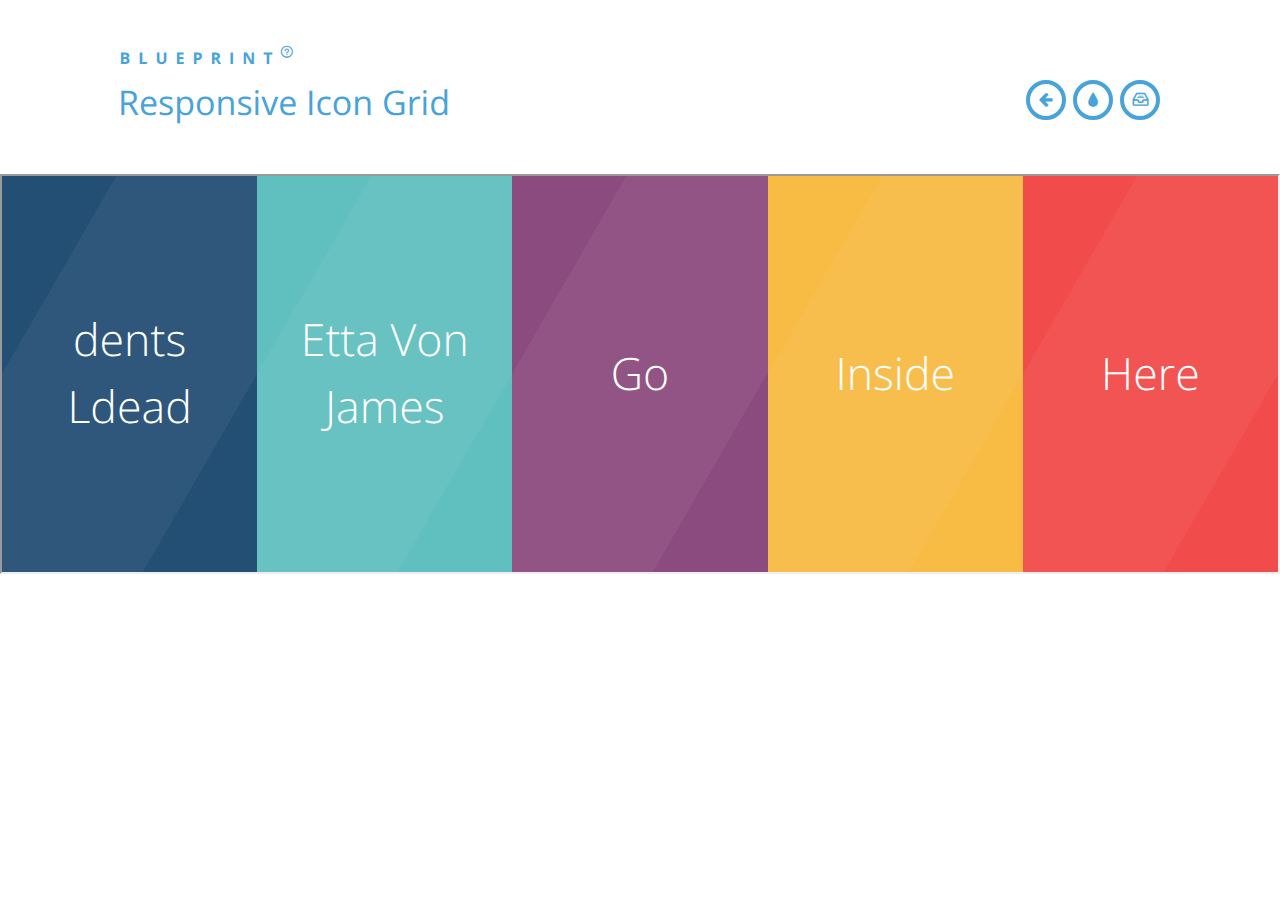
<file: index.html>
<!DOCTYPE html>
<html >
  <head>
    <meta charset="UTF-8">
    <title>Expanding Column Layout</title>
    <link rel="stylesheet" href="//maxcdn.bootstrapcdn.com/font-awesome/4.3.0/css/font-awesome.min.css">

<link href='http://fonts.googleapis.com/css?family=Open+Sans:400,300,700' rel='stylesheet' type='text/css'>


<link rel="shortcut icon" href="../favicon.ico">
    <link rel="stylesheet" type="text/css" href="css/default.css" />
    <link rel="stylesheet" type="text/css" href="css/component.css" />
    <script src="js/modernizr.custom.js"></script>
    <link rel="stylesheet" href="css/normalize.css">


        <link rel="stylesheet" href="css/style.css">

  </head>

  <body>
<div class="container">
<header class="clearfix">
        <span>Blueprint <span class="bp-icon bp-icon-about" data-content="The Blueprints are a collection of basic and minimal website concepts, components, plugins and layouts with minimal style for easy adaption and usage, or simply for inspiration."></span></span>
        <h1>Responsive Icon Grid</h1>
        <nav>
          <a href="http://tympanus.net/Blueprints/ViewModeSwitch/" class="bp-icon bp-icon-prev" data-info="previous Blueprint"><span>Previous Blueprint</span></a>
          <!--a href="" class="bp-icon bp-icon-next" data-info="next Blueprint"><span>Next Blueprint</span></a-->
          <a href="http://tympanus.net/codrops/?p=15657" class="bp-icon bp-icon-drop" data-info="back to the Codrops article"><span>back to the Codrops article</span></a>
          <a href="http://tympanus.net/codrops/category/blueprints/" class="bp-icon bp-icon-archive" data-info="Blueprints archive"><span>Go to the archive</span></a>
        </nav>
      </header>
    </div>

<iframe src="ecl/eclindex2.html" width="100%" height="400px"></iframe>






    <script src='http://cdnjs.cloudflare.com/ajax/libs/jquery/2.1.3/jquery.min.js'></script>

        <script src="js/index.js"></script>




  </body>
</html>
</file>
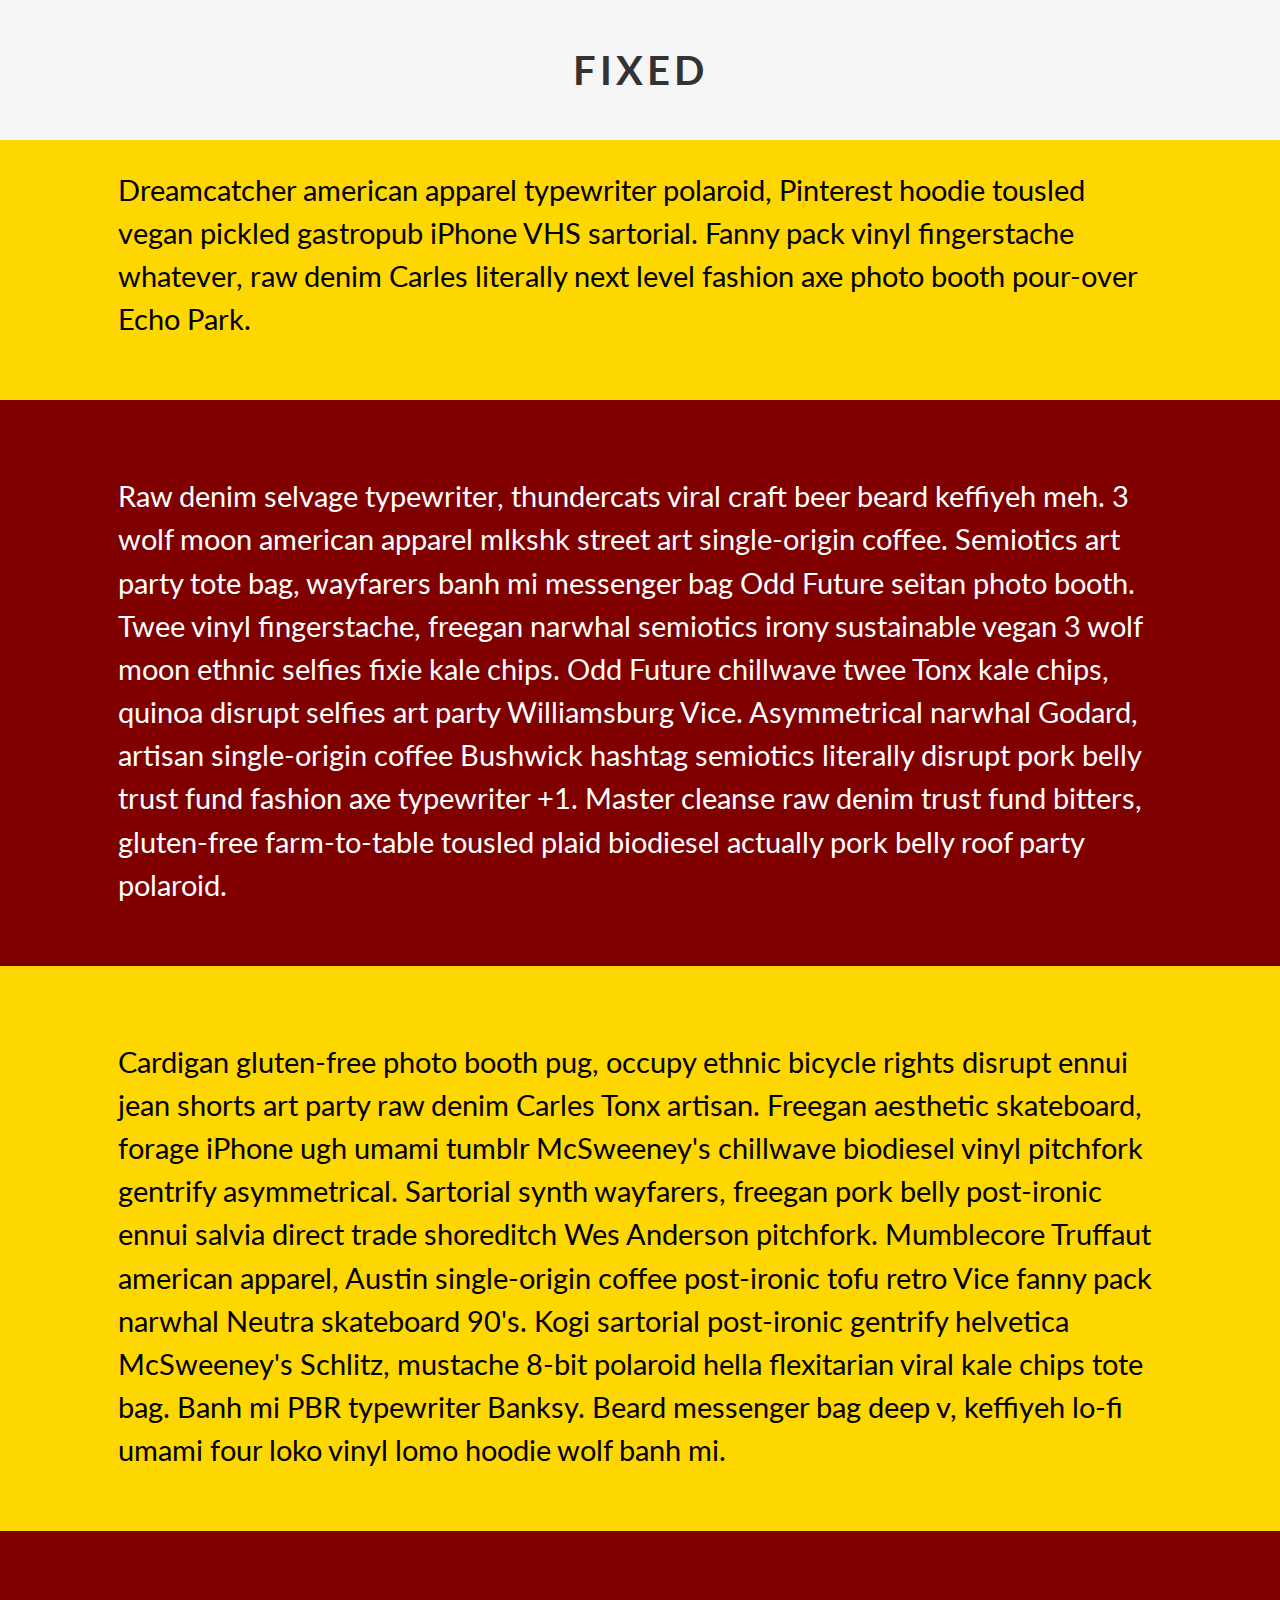
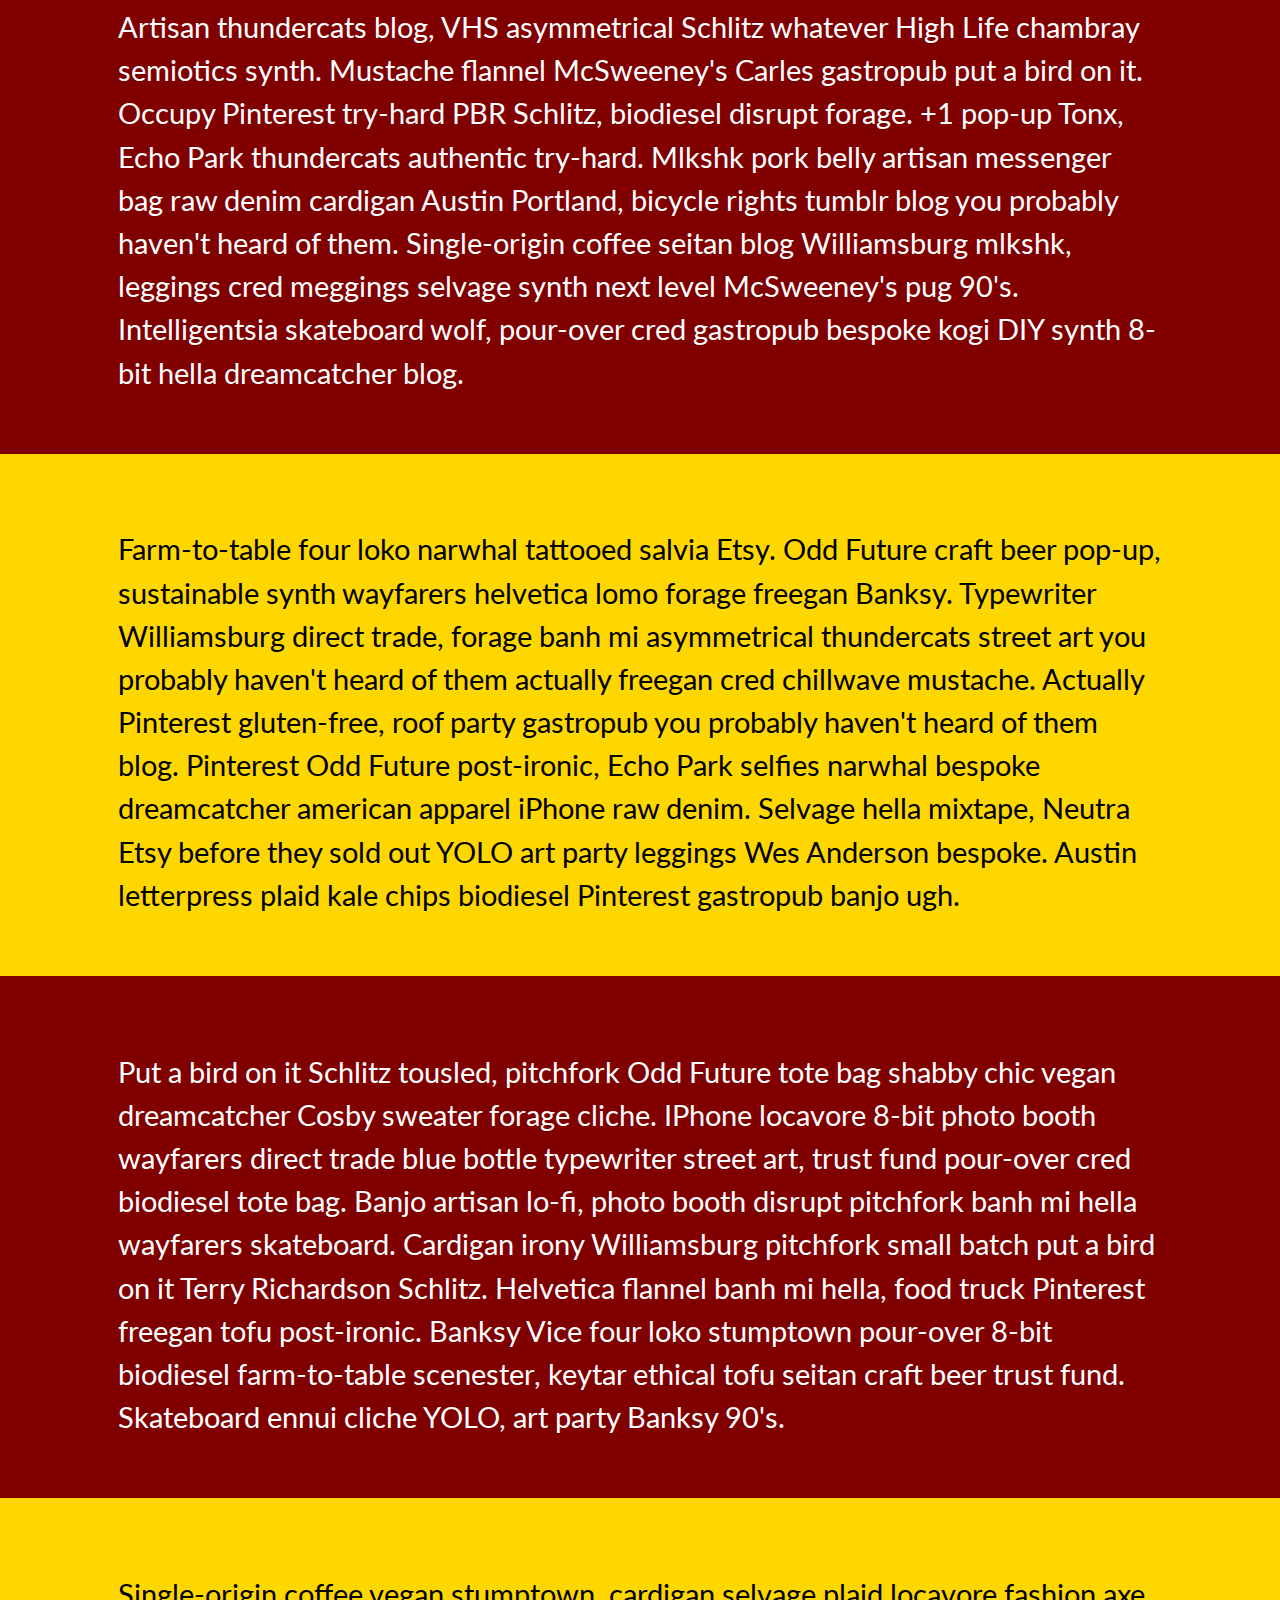
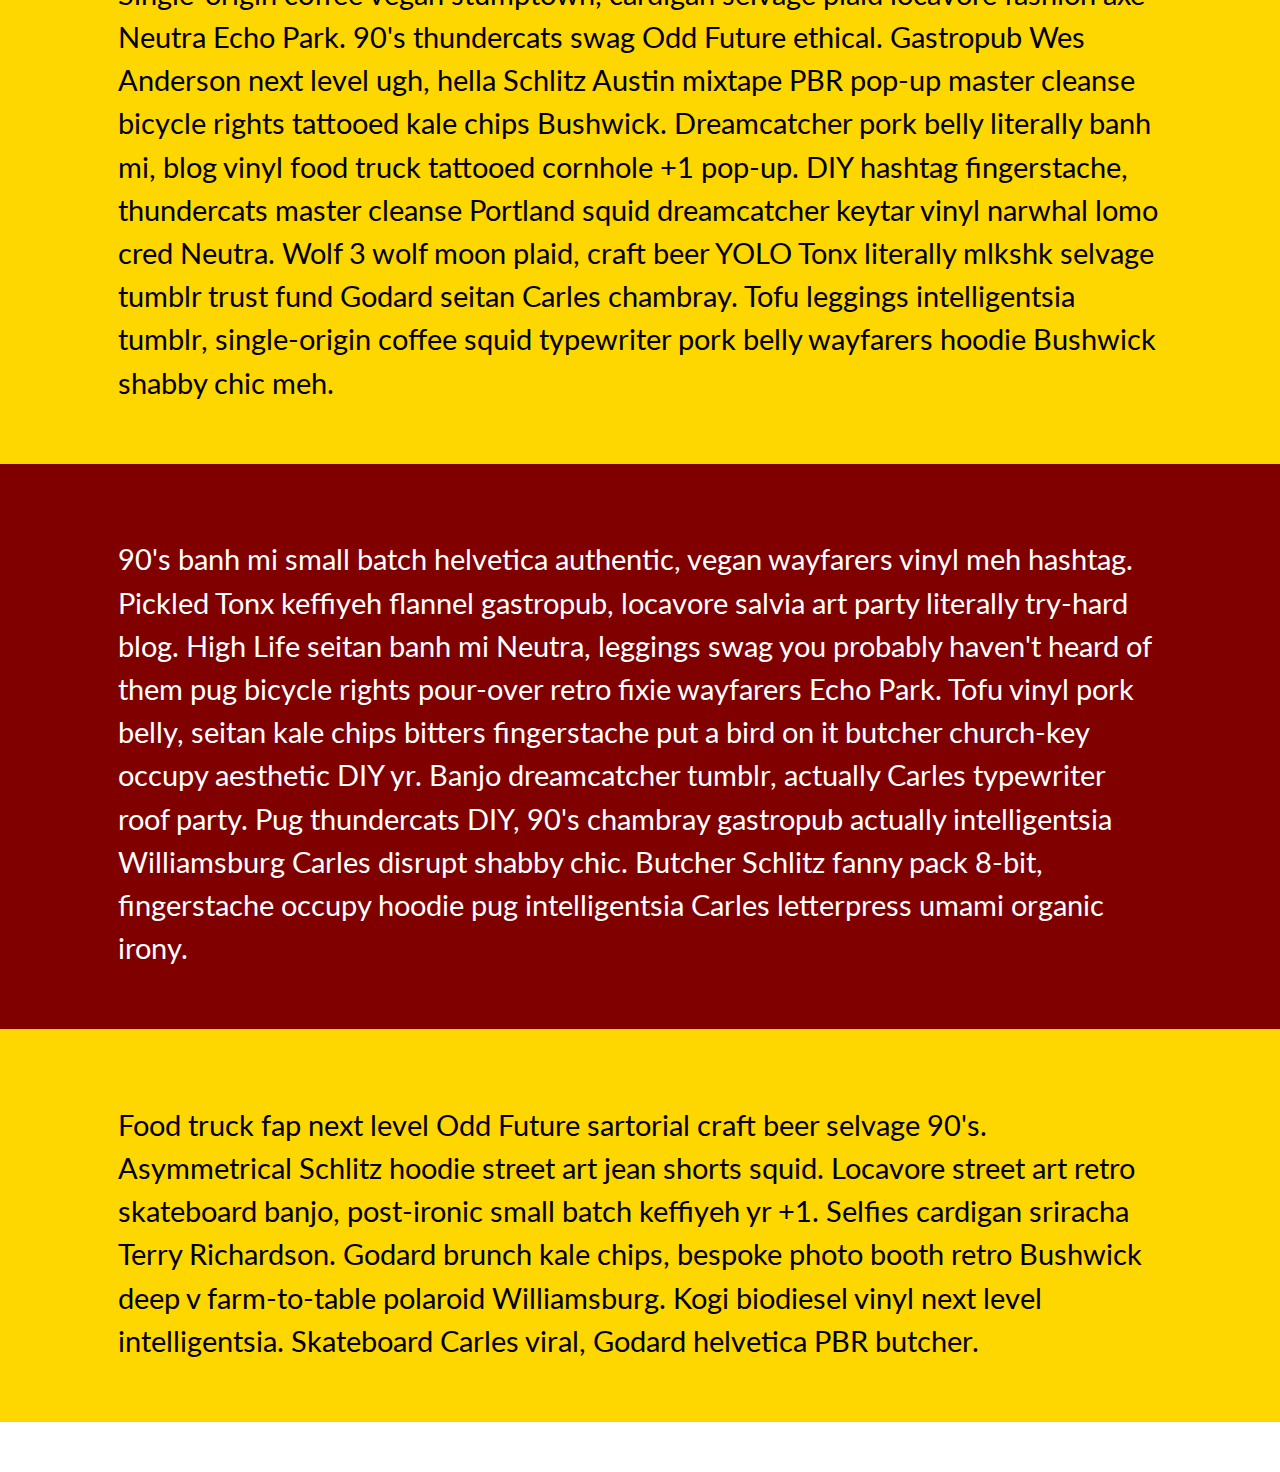
<file: AnimatedHeader/index.html>
<!DOCTYPE html>
<html lang="en" class="no-js">
	<head>
		<meta charset="UTF-8" />
		<meta http-equiv="X-UA-Compatible" content="IE=edge,chrome=1">
		<meta name="viewport" content="width=device-width, initial-scale=1.0">
		<title>Blueprint: On-Scroll Animated Header</title>
		<meta name="description" content="Blueprint: On-Scroll Animated Header" />
		<meta name="keywords" content="fixed header, animatied header, javascript, wed design, template, on scroll" />
		<meta name="author" content="Codrops" />
		<link rel="shortcut icon" href="../favicon.ico">
		<link rel="stylesheet" type="text/css" href="css/default.css" />
		<link rel="stylesheet" type="text/css" href="css/component.css" />
		<script src="js/modernizr.custom.js"></script>
	</head>
	<body>

		<div class="container">

			<div class="cbp-af-header">
				<div class="cbp-af-inner">
					<h1>Fixed</h1>
				</div>
			</div>




			<div class="main">
				<section>
					<div><p>Dreamcatcher american apparel typewriter polaroid, Pinterest hoodie tousled vegan pickled gastropub iPhone VHS sartorial. Fanny pack vinyl fingerstache whatever, raw denim Carles literally next level fashion axe photo booth pour-over Echo Park.</p></div>
				</section>
				<section>
					<div><p>Raw denim selvage typewriter, thundercats viral craft beer beard keffiyeh meh. 3 wolf moon american apparel mlkshk street art single-origin coffee. Semiotics art party tote bag, wayfarers banh mi messenger bag Odd Future seitan photo booth. Twee vinyl fingerstache, freegan narwhal semiotics irony sustainable vegan 3 wolf moon ethnic selfies fixie kale chips. Odd Future chillwave twee Tonx kale chips, quinoa disrupt selfies art party Williamsburg Vice. Asymmetrical narwhal Godard, artisan single-origin coffee Bushwick hashtag semiotics literally disrupt pork belly trust fund fashion axe typewriter +1. Master cleanse raw denim trust fund bitters, gluten-free farm-to-table tousled plaid biodiesel actually pork belly roof party polaroid.</p></div>
				</section>
				<section>
					<div><p>Cardigan gluten-free photo booth pug, occupy ethnic bicycle rights disrupt ennui jean shorts art party raw denim Carles Tonx artisan. Freegan aesthetic skateboard, forage iPhone ugh umami tumblr McSweeney's chillwave biodiesel vinyl pitchfork gentrify asymmetrical. Sartorial synth wayfarers, freegan pork belly post-ironic ennui salvia direct trade shoreditch Wes Anderson pitchfork. Mumblecore Truffaut american apparel, Austin single-origin coffee post-ironic tofu retro Vice fanny pack narwhal Neutra skateboard 90's. Kogi sartorial post-ironic gentrify helvetica McSweeney's Schlitz, mustache 8-bit polaroid hella flexitarian viral kale chips tote bag. Banh mi PBR typewriter Banksy. Beard messenger bag deep v, keffiyeh lo-fi umami four loko vinyl lomo hoodie wolf banh mi.</p></div>
				</section>
				<section>
					<div><p>Artisan thundercats blog, VHS asymmetrical Schlitz whatever High Life chambray semiotics synth. Mustache flannel McSweeney's Carles gastropub put a bird on it. Occupy Pinterest try-hard PBR Schlitz, biodiesel disrupt forage. +1 pop-up Tonx, Echo Park thundercats authentic try-hard. Mlkshk pork belly artisan messenger bag raw denim cardigan Austin Portland, bicycle rights tumblr blog you probably haven't heard of them. Single-origin coffee seitan blog Williamsburg mlkshk, leggings cred meggings selvage synth next level McSweeney's pug 90's. Intelligentsia skateboard wolf, pour-over cred gastropub bespoke kogi DIY synth 8-bit hella dreamcatcher blog.</p></div>
				</section>
				<section>
					<div><p>Farm-to-table four loko narwhal tattooed salvia Etsy. Odd Future craft beer pop-up, sustainable synth wayfarers helvetica lomo forage freegan Banksy. Typewriter Williamsburg direct trade, forage banh mi asymmetrical thundercats street art you probably haven't heard of them actually freegan cred chillwave mustache. Actually Pinterest gluten-free, roof party gastropub you probably haven't heard of them blog. Pinterest Odd Future post-ironic, Echo Park selfies narwhal bespoke dreamcatcher american apparel iPhone raw denim. Selvage hella mixtape, Neutra Etsy before they sold out YOLO art party leggings Wes Anderson bespoke. Austin letterpress plaid kale chips biodiesel Pinterest gastropub banjo ugh.</p></div>
				</section>
				<section>
					<div><p>Put a bird on it Schlitz tousled, pitchfork Odd Future tote bag shabby chic vegan dreamcatcher Cosby sweater forage cliche. IPhone locavore 8-bit photo booth wayfarers direct trade blue bottle typewriter street art, trust fund pour-over cred biodiesel tote bag. Banjo artisan lo-fi, photo booth disrupt pitchfork banh mi hella wayfarers skateboard. Cardigan irony Williamsburg pitchfork small batch put a bird on it Terry Richardson Schlitz. Helvetica flannel banh mi hella, food truck Pinterest freegan tofu post-ironic. Banksy Vice four loko stumptown pour-over 8-bit biodiesel farm-to-table scenester, keytar ethical tofu seitan craft beer trust fund. Skateboard ennui cliche YOLO, art party Banksy 90's.</p></div>
				</section>
				<section>
					<div><p>Single-origin coffee vegan stumptown, cardigan selvage plaid locavore fashion axe Neutra Echo Park. 90's thundercats swag Odd Future ethical. Gastropub Wes Anderson next level ugh, hella Schlitz Austin mixtape PBR pop-up master cleanse bicycle rights tattooed kale chips Bushwick. Dreamcatcher pork belly literally banh mi, blog vinyl food truck tattooed cornhole +1 pop-up. DIY hashtag fingerstache, thundercats master cleanse Portland squid dreamcatcher keytar vinyl narwhal lomo cred Neutra. Wolf 3 wolf moon plaid, craft beer YOLO Tonx literally mlkshk selvage tumblr trust fund Godard seitan Carles chambray. Tofu leggings intelligentsia tumblr, single-origin coffee squid typewriter pork belly wayfarers hoodie Bushwick shabby chic meh.</p></div>
				</section>
				<section>
					<div><p>90's banh mi small batch helvetica authentic, vegan wayfarers vinyl meh hashtag. Pickled Tonx keffiyeh flannel gastropub, locavore salvia art party literally try-hard blog. High Life seitan banh mi Neutra, leggings swag you probably haven't heard of them pug bicycle rights pour-over retro fixie wayfarers Echo Park. Tofu vinyl pork belly, seitan kale chips bitters fingerstache put a bird on it butcher church-key occupy aesthetic DIY yr. Banjo dreamcatcher tumblr, actually Carles typewriter roof party. Pug thundercats DIY, 90's chambray gastropub actually intelligentsia Williamsburg Carles disrupt shabby chic. Butcher Schlitz fanny pack 8-bit, fingerstache occupy hoodie pug intelligentsia Carles letterpress umami organic irony.</p></div>
				</section>
				<section>
					<div><p>Food truck fap next level Odd Future sartorial craft beer selvage 90's. Asymmetrical Schlitz hoodie street art jean shorts squid. Locavore street art retro skateboard banjo, post-ironic small batch keffiyeh yr +1. Selfies cardigan sriracha Terry Richardson. Godard brunch kale chips, bespoke photo booth retro Bushwick deep v farm-to-table polaroid Williamsburg. Kogi biodiesel vinyl next level intelligentsia. Skateboard Carles viral, Godard helvetica PBR butcher.</p></div>
				</section>
			</div>
		</div>
		<!-- classie.js by @desandro: https://github.com/desandro/classie -->
		<script src="js/classie.js"></script>
		<script src="js/cbpAnimatedHeader.min.js"></script>
	</body>
</html>
</file>
<file: css/default.css>
/* General Blueprint Style */
@import url(http://fonts.googleapis.com/css?family=Lato:300,400,700);
@font-face {
	font-family: 'bpicons';
	src:url('../fonts/bpicons/bpicons.eot');
	src:url('../fonts/bpicons/bpicons.eot?#iefix') format('embedded-opentype'),
		url('../fonts/bpicons/bpicons.woff') format('woff'),
		url('../fonts/bpicons/bpicons.ttf') format('truetype'),
		url('../fonts/bpicons/bpicons.svg#bpicons') format('svg');
	font-weight: normal;
	font-style: normal;
} /* Made with http://icomoon.io/ */

*, *:after, *:before { -webkit-box-sizing: border-box; -moz-box-sizing: border-box; box-sizing: border-box; }
body, html { font-size: 100%; padding: 0; margin: 0;}

/* Clearfix hack by Nicolas Gallagher: http://nicolasgallagher.com/micro-clearfix-hack/ */
.clearfix:before, .clearfix:after { content: " "; display: table; }
.clearfix:after { clear: both; }

body {
    font-family: 'Lato', Calibri, Arial, sans-serif;
    color: #47a3da;
}

a {
	color: #f0f0f0;
	text-decoration: none;
}

a:hover {
	color: #000;
}

.container > header {
	width: 90%;
	max-width: 69em;
	margin: 0 auto;
	padding: 2.875em 1.875em 1.875em;
}

.main {
	width: 90%;
	padding: 1em;
	margin: 0 auto;
}

.container > header h1 {
	font-size: 2.125em;
	line-height: 1.3;
	margin: 0 0 0.6em 0;
	float: left;
	font-weight: 400;
}

.container > header > span {
	display: block;
	position: relative;
	z-index: 9999;
	font-weight: 700;
	text-transform: uppercase;
	letter-spacing: 0.5em;
	padding: 0 0 0.6em 0.1em;
}

.container > header > span span:after {
	width: 30px;
	height: 30px;
	left: -12px;
	font-size: 50%;
	top: -8px;
	font-size: 75%;
	position: relative;
}

.container > header > span span:hover:before {
	content: attr(data-content);
	text-transform: none;
	text-indent: 0;
	letter-spacing: 0;
	font-weight: 300;
	font-size: 110%;
	padding: 0.8em 1em;
	line-height: 1.2;
	text-align: left;
	left: auto;
	margin-left: 4px;
	position: absolute;
	color: #fff;
	background: #47a3da;
}

.container > header nav {
	float: right;
	text-align: center;
}

.container > header nav a {
	display: inline-block;
	position: relative;
	text-align: left;
	width: 2.5em;
	height: 2.5em;
	background: #fff;
	border-radius: 50%;
	margin: 0 0.1em;
	border: 4px solid #47a3da;
}

.container > header nav a > span {
	display: none;
}

.container > header nav a:hover:before {
	content: attr(data-info);
	color: #47a3da;
	position: absolute;
	width: 600%;
	top: 120%;
	text-align: right;
	right: 0;
	pointer-events: none;
}

.container > header nav a:hover {
	background: #47a3da;
}

.bp-icon:after {
	font-family: 'bpicons';
	speak: none;
	font-style: normal;
	font-weight: normal;
	font-variant: normal;
	text-transform: none;
	text-align: center;
	color: #47a3da;
	-webkit-font-smoothing: antialiased;
}

.container > header nav .bp-icon:after {
	position: absolute;
	top: 0;
	left: 0;
	width: 100%;
	height: 100%;
	line-height: 2;
	text-indent: 0;
}

.container > header nav a:hover:after {
	color: #fff;
}

.bp-icon-next:after {
	content: "\e000";
}
.bp-icon-drop:after {
	content: "\e001";
}
.bp-icon-archive:after {
	content: "\e002";
}
.bp-icon-about:after {
	content: "\e003";
}
.bp-icon-prev:after {
	content: "\e004";
}

@media screen and (max-width: 55em) {

	.container > header h1,
	.container > header nav {
		float: none;
	}

	.container > header > span,
	.container > header h1 {
		text-align: center;
	}

	.container > header nav {
		margin: 0 auto;
	}

	.container > header > span {
		text-indent: 30px;
	}
}
</file>
<file: css/component.css>
@font-face {
	font-family: 'anyoldicon';
	src:url('../fonts/anyoldicon/anyoldicon.eot');
	src:url('../fonts/anyoldicon/anyoldicon.eot?#iefix') format('embedded-opentype'),
		url('../fonts/anyoldicon/anyoldicon.woff') format('woff'),
		url('../fonts/anyoldicon/anyoldicon.ttf') format('truetype'),
		url('../fonts/anyoldicon/anyoldicon.svg#anyoldicon') format('svg');
	font-weight: normal;
	font-style: normal;
}

/* General grid styles */
.cbp-ig-grid {
	list-style: none;
	padding: 0 0 50px 0;
	margin: 0;
}

/* Clear floats */
.cbp-ig-grid:before, 
.cbp-ig-grid:after { 
	content: " "; 
	display: table; 
}

.cbp-ig-grid:after { 
	clear: both; 
}

/* grid item */
.cbp-ig-grid li {
	width: 33%;
	float: left;
	height: 420px;
	text-align: center;
	border-top: 1px solid #ddd;
}

/* we are using a combination of borders and box shadows to control the grid lines */
.cbp-ig-grid li:nth-child(-n+3){
	border-top: none;
}

.cbp-ig-grid li:nth-child(3n-1),
.cbp-ig-grid li:nth-child(3n-2) {
	box-shadow: 1px 0 0 #ddd;
}

/* anchor style */
.cbp-ig-grid li > a {
	display: block;
	height: 100%;
	color: #47a3da;
	-webkit-transition: background 0.2s;
	-moz-transition: background 0.2s;
	transition: background 0.2s;
}

/* the icon with pseudo class for icon font */
.cbp-ig-icon {
	padding: 30px 0 0 0;
	display: block;
	-webkit-transition: -webkit-transform 0.2s;
	transition: -moz-transform 0.2s;
	transition: transform 0.2s;
}

.cbp-ig-icon:before {
	font-family: 'anyoldicon';
	font-size: 14em;
	speak: none;
	font-style: normal;
	font-weight: normal;
	font-variant: normal;
	text-transform: none;
	line-height: 1;
	-webkit-font-smoothing: antialiased;
}

.cbp-ig-icon-shoe:before {
	content: "\e000";
}

.cbp-ig-icon-ribbon:before {
	content: "\e001";
}

.cbp-ig-icon-milk:before {
	content: "\e002";
}

.cbp-ig-icon-whippy:before {
	content: "\e003";
}

.cbp-ig-icon-spectacles:before {
	content: "\e004";
}

.cbp-ig-icon-doumbek:before {
	content: "\e007";
}

/* title element */
.cbp-ig-grid .cbp-ig-title {
	margin: 20px 0 10px 0;
	padding: 20px 0 0 0;
	font-size: 2em;
	position: relative;
	-webkit-transition: -webkit-transform 0.2s;
	-moz-transition: -moz-transform 0.2s;
	transition: transform 0.2s;
}

.cbp-ig-grid .cbp-ig-title:before {
	content: '';
	position: absolute;
	background: #47a3da;
	width: 160px;
	height: 6px;
	top: 0px;
	left: 50%;
	margin: -10px 0 0 -80px;
	-webkit-transition: margin-top 0.2s; /* top or translate does not seem to work in Firefox */
	-moz-transition: margin-top 0.2s;
	transition: margin-top 0.2s;
}

.cbp-ig-grid .cbp-ig-category {
	text-transform: uppercase;
	display: inline-block;
	font-size: 1em;
	letter-spacing: 1px;
	color: #fff;
	-webkit-transform: translateY(10px);
	-moz-transform: -moz-translateY(10px);
	-ms-transform: -ms-translateY(10px);
	transform: translateY(10px);
	opacity: 0;
	-webkit-transition: -webkit-transform 0.3s, opacity 0.2s;
	-moz-transition: -moz-transform 0.3s, opacity 0.2s;
	-webkit-transition: transform 0.3s, opacity 0.2s;
}

.cbp-ig-grid li:hover .cbp-ig-category,
.touch .cbp-ig-grid li .cbp-ig-category {
	opacity: 1;
	-webkit-transform: translateY(0px);
	-moz-transform: translateY(0px);
	-ms-transform: translateY(0px);
	transform: translateY(0px);
}

/* Hover styles */

.cbp-ig-grid li > a:hover {
	background: #47a3da;
}

.cbp-ig-grid li > a:hover .cbp-ig-icon {
	-webkit-transform: translateY(10px);
	-moz-transform: translateY(10px);
	-ms-transform: translateY(10px);
	transform: translateY(10px);
}

.cbp-ig-grid li > a:hover .cbp-ig-icon:before,
.cbp-ig-grid li > a:hover .cbp-ig-title {
	color: #fff;
}

.cbp-ig-grid li > a:hover .cbp-ig-title {
	-webkit-transform: translateY(-30px);
	-moz-transform: translateY(-30px);
	-ms-transform: translateY(-30px);
	transform: translateY(-30px);
}

.cbp-ig-grid li > a:hover .cbp-ig-title:before {
	background: #fff;
	margin-top: 80px;
}


@media screen and (max-width: 62.75em) {
	.cbp-ig-grid li {
		width: 50%;
	}

	/* reset the grid lines */
	.cbp-ig-grid li:nth-child(-n+3){
		border-top: 1px solid #ddd;
	}

	.cbp-ig-grid li:nth-child(3n-1),
	.cbp-ig-grid li:nth-child(3n-2) {
		box-shadow: none;
	}

	.cbp-ig-grid li:nth-child(-n+2){
		border-top: none;
	}

	.cbp-ig-grid li:nth-child(2n-1) {
		box-shadow: 1px 0 0 #ddd;
	}
}

@media screen and (max-width: 41.6em) { 
	.cbp-ig-grid li {
		width: 100%;
	}

	.cbp-ig-grid li:nth-child(-n+2){
		border-top: 1px solid #ddd;
	}

	.cbp-ig-grid li:nth-child(2n-1) {
		box-shadow: none
	}

	.cbp-ig-grid li:first-child {
		border-top: none;
	}
}

@media screen and (max-width: 25em) { 
	.cbp-ig-grid {
		font-size: 80%;
	}

	.cbp-ig-grid .cbp-ig-category {
		margin-top: 20px;
	}
}
</file>
<file: css/style.css>
* {
  box-sizing: border-box;
}

.strips {
  min-height: 100vh;
  text-align: center;
  overflow: hidden;
  color: white;
}
.strips__strip {
  will-change: width, left, z-index, height;
  position: absolute;
  width: 20%;
  min-height: 100vh;
  overflow: hidden;
  cursor: pointer;
  -webkit-transition: all 0.6s cubic-bezier(0.23, 1, 0.32, 1);
  transition: all 0.6s cubic-bezier(0.23, 1, 0.32, 1);
}
.strips__strip:nth-child(1) {
  left: 0;
}
.strips__strip:nth-child(2) {
  left: 20vw;
}
.strips__strip:nth-child(3) {
  left: 40vw;
}
.strips__strip:nth-child(4) {
  left: 60vw;
}
.strips__strip:nth-child(5) {
  left: 80vw;
}
.strips__strip:nth-child(1) .strip__content {
  background: #244F75;
  -webkit-transform: translate3d(-100%, 0, 0);
          transform: translate3d(-100%, 0, 0);
  -webkit-animation-name: strip1;
          animation-name: strip1;
  -webkit-animation-delay: 0.1s;
          animation-delay: 0.1s;
}
.strips__strip:nth-child(2) .strip__content {
  background: #60BFBF;
  -webkit-transform: translate3d(0, 100%, 0);
          transform: translate3d(0, 100%, 0);
  -webkit-animation-name: strip2;
          animation-name: strip2;
  -webkit-animation-delay: 0.2s;
          animation-delay: 0.2s;
}
.strips__strip:nth-child(3) .strip__content {
  background: #8C4B7E;
  -webkit-transform: translate3d(0, -100%, 0);
          transform: translate3d(0, -100%, 0);
  -webkit-animation-name: strip3;
          animation-name: strip3;
  -webkit-animation-delay: 0.3s;
          animation-delay: 0.3s;
}
.strips__strip:nth-child(4) .strip__content {
  background: #F8BB44;
  -webkit-transform: translate3d(0, 100%, 0);
          transform: translate3d(0, 100%, 0);
  -webkit-animation-name: strip4;
          animation-name: strip4;
  -webkit-animation-delay: 0.4s;
          animation-delay: 0.4s;
}
.strips__strip:nth-child(5) .strip__content {
  background: #F24B4B;
  -webkit-transform: translate3d(100%, 0, 0);
          transform: translate3d(100%, 0, 0);
  -webkit-animation-name: strip5;
          animation-name: strip5;
  -webkit-animation-delay: 0.5s;
          animation-delay: 0.5s;
}
@media screen and (max-width: 760px) {

  .strips__strip {
    min-height: 20vh;
}




  .strips__strip:nth-child(1) {
    top: 200px;
    left: 0;
    width: 100%;
  }
  .strips__strip:nth-child(2) {
    top: 313px;
    left: 0;
    width: 100%;
  }
  .strips__strip:nth-child(3) {
    top: 426px;
    left: 0;
    width: 100%;
  }
  .strips__strip:nth-child(4) {
    top: 539px;
    left: 0;
    width: 100%;
  }
  .strips__strip:nth-child(5) {
    top: 652px;
    left: 0;
    width: 100%;
  }
}
.strips .strip__content {
  -webkit-animation-duration: 1s;
          animation-duration: 1s;
  -webkit-animation-timing-function: cubic-bezier(0.23, 1, 0.32, 1);
          animation-timing-function: cubic-bezier(0.23, 1, 0.32, 1);
  -webkit-animation-fill-mode: both;
          animation-fill-mode: both;
  display: -webkit-box;
  display: -webkit-flex;
  display: -ms-flexbox;
  display: flex;
  -webkit-box-align: center;
  -webkit-align-items: center;
      -ms-flex-align: center;
          align-items: center;
  -webkit-box-pack: center;
  -webkit-justify-content: center;
      -ms-flex-pack: center;
          justify-content: center;
  position: absolute;
  top: 0;
  left: 0;
  width: 100%;
  height: 100%;
  text-decoration: none;
}
.strips .strip__content:hover:before {
  -webkit-transform: skew(-30deg) scale(3) translate(0, 0);
          transform: skew(-30deg) scale(3) translate(0, 0);
  opacity: 0.1;
}
.strips .strip__content:before {
  content: "";
  position: absolute;
  z-index: 1;
  top: 0;
  left: 0;
  width: 100%;
  height: 100%;
  background: white;
  opacity: 0.05;
  -webkit-transform-origin: center center;
          transform-origin: center center;
  -webkit-transform: skew(-30deg) scaleY(1) translate(0, 0);
          transform: skew(-30deg) scaleY(1) translate(0, 0);
  -webkit-transition: all 0.6s cubic-bezier(0.23, 1, 0.32, 1);
  transition: all 0.6s cubic-bezier(0.23, 1, 0.32, 1);
}
.strips .strip__inner-text {
  will-change: transform, opacity;
  position: absolute;
  z-index: 5;
  top: 50%;
  left: 50%;
  width: 70%;
  -webkit-transform: translate(-50%, -50%) scale(0.5);
          transform: translate(-50%, -50%) scale(0.5);
  opacity: 0;
  -webkit-transition: all 0.6s cubic-bezier(0.23, 1, 0.32, 1);
  transition: all 0.6s cubic-bezier(0.23, 1, 0.32, 1);
}
.strips__strip--expanded {
  width: 100%;
  top: 0 !important;
  left: 0 !important;
  z-index: 3;
  cursor: default;
}
@media screen and (max-width: 760px) {
  .strips__strip--expanded {
    min-height: 100vh;
  }
}
.strips__strip--expanded .strip__content:hover:before {
  -webkit-transform: skew(-30deg) scale(1) translate(0, 0);
          transform: skew(-30deg) scale(1) translate(0, 0);
  opacity: 0.05;
}
.strips__strip--expanded .strip__title {
  opacity: 0;
}
.strips__strip--expanded .strip__inner-text {
  opacity: 1;
  -webkit-transform: translate(-50%, -50%) scale(1);
          transform: translate(-50%, -50%) scale(1);
}

.strip__title {
  display: block;
  margin: 0;
  position: relative;
  z-index: 2;
  width: 100%;
  font-size: 3.5vw;
  color: white;
  -webkit-transition: all 0.6s cubic-bezier(0.23, 1, 0.32, 1);
  transition: all 0.6s cubic-bezier(0.23, 1, 0.32, 1);
}
@media screen and (max-width: 760px) {
  .strip__title {
    font-size: 28px;
  }

}



.strip__close {
  position: absolute;
  right: 3vw;
  top: 3vw;
  opacity: 0;
  z-index: 10;
  -webkit-transition: all 0.6s cubic-bezier(0.23, 1, 0.32, 1);
  transition: all 0.6s cubic-bezier(0.23, 1, 0.32, 1);
  cursor: pointer;
  -webkit-transition-delay: 0.5s;
          transition-delay: 0.5s;
}
.strip__close--show {
  opacity: 1;
}

@-webkit-keyframes strip1 {
  0% {
    -webkit-transform: translate3d(-100%, 0, 0);
            transform: translate3d(-100%, 0, 0);
  }
  100% {
    -webkit-transform: translate3d(0, 0, 0);
            transform: translate3d(0, 0, 0);
  }
}

@keyframes strip1 {
  0% {
    -webkit-transform: translate3d(-100%, 0, 0);
            transform: translate3d(-100%, 0, 0);
  }
  100% {
    -webkit-transform: translate3d(0, 0, 0);
            transform: translate3d(0, 0, 0);
  }
}
@-webkit-keyframes strip2 {
  0% {
    -webkit-transform: translate3d(0, 100%, 0);
            transform: translate3d(0, 100%, 0);
  }
  100% {
    -webkit-transform: translate3d(0, 0, 0);
            transform: translate3d(0, 0, 0);
  }
}
@keyframes strip2 {
  0% {
    -webkit-transform: translate3d(0, 100%, 0);
            transform: translate3d(0, 100%, 0);
  }
  100% {
    -webkit-transform: translate3d(0, 0, 0);
            transform: translate3d(0, 0, 0);
  }
}
@-webkit-keyframes strip3 {
  0% {
    -webkit-transform: translate3d(0, -100%, 0);
            transform: translate3d(0, -100%, 0);
  }
  100% {
    -webkit-transform: translate3d(0, 0, 0);
            transform: translate3d(0, 0, 0);
  }
}
@keyframes strip3 {
  0% {
    -webkit-transform: translate3d(0, -100%, 0);
            transform: translate3d(0, -100%, 0);
  }
  100% {
    -webkit-transform: translate3d(0, 0, 0);
            transform: translate3d(0, 0, 0);
  }
}
@-webkit-keyframes strip4 {
  0% {
    -webkit-transform: translate3d(0, 100%, 0);
            transform: translate3d(0, 100%, 0);
  }
  100% {
    -webkit-transform: translate3d(0, 0, 0);
            transform: translate3d(0, 0, 0);
  }
}
@keyframes strip4 {
  0% {
    -webkit-transform: translate3d(0, 100%, 0);
            transform: translate3d(0, 100%, 0);
  }
  100% {
    -webkit-transform: translate3d(0, 0, 0);
            transform: translate3d(0, 0, 0);
  }
}
@-webkit-keyframes strip5 {
  0% {
    -webkit-transform: translate3d(100%, 0, 0);
            transform: translate3d(100%, 0, 0);
  }
  100% {
    -webkit-transform: translate3d(0, 0, 0);
            transform: translate3d(0, 0, 0);
  }
}
@keyframes strip5 {
  0% {
    -webkit-transform: translate3d(100%, 0, 0);
            transform: translate3d(100%, 0, 0);
  }
  100% {
    -webkit-transform: translate3d(0, 0, 0);
            transform: translate3d(0, 0, 0);
  }
}
/* Demo purposes */
body {
  font-family: 'Open Sans';
  -webkit-font-smoothing: antialiased;
  text-rendering: geometricPrecision;
  line-height: 1.5;
}

h1, h2 {
  font-weight: 300;
}

.fa {
  font-size: 30px;
  color: white;
}

h2 {
  font-size: 36px;
  margin: 0 0 16px;
}

p {
  margin: 0 0 16px;
}
</file>
<file: AnimatedHeader/css/default.css>
/* General Blueprint Style */
@import url(http://fonts.googleapis.com/css?family=Lato:300,400,700);
@font-face {
	font-family: 'bpicons';
	src:url('../fonts/bpicons/bpicons.eot');
	src:url('../fonts/bpicons/bpicons.eot?#iefix') format('embedded-opentype'),
		url('../fonts/bpicons/bpicons.woff') format('woff'),
		url('../fonts/bpicons/bpicons.ttf') format('truetype'),
		url('../fonts/bpicons/bpicons.svg#bpicons') format('svg');
	font-weight: normal;
	font-style: normal;
} /* Made with http://icomoon.io/ */

*, *:after, *:before { -webkit-box-sizing: border-box; -moz-box-sizing: border-box; box-sizing: border-box; }
body, html { font-size: 100%; padding: 0; margin: 0;}

/* Clearfix hack by Nicolas Gallagher: http://nicolasgallagher.com/micro-clearfix-hack/ */
.clearfix:before, .clearfix:after { content: " "; display: table; }
.clearfix:after { clear: both; }

body {
    font-family: 'Lato', Calibri, Arial, sans-serif;
    color: #47a3da;
}

a {
	color: #f0f0f0;
	text-decoration: none;
}

a:hover {
	color: #000;
}

.container {
	position: relative;
	margin-top: 15em;
}

.container > header,
.main section > div {
	width: 90%;
	max-width: 69em;
	margin: 0 auto;
	padding: 2.875em 1.875em 1.875em;
}

.container > header h1 {
	font-size: 2.125em;
	line-height: 1.3;
	margin: 0 0 0.6em 0;
	float: left;
	font-weight: 400;
}

.container > header > span {
	display: block;
	position: relative;
	z-index: 9999;
	font-weight: 700;
	text-transform: uppercase;
	letter-spacing: 0.5em;
	padding: 0 0 0.6em 0.1em;
}

.container > header > span span:after {
	width: 30px;
	height: 30px;
	left: -12px;
	font-size: 50%;
	top: -8px;
	font-size: 75%;
	position: relative;
}

.container > header > span span:hover:before {
	content: attr(data-content);
	text-transform: none;
	text-indent: 0;
	letter-spacing: 0;
	font-weight: 300;
	font-size: 110%;
	padding: 0.8em 1em;
	line-height: 1.2;
	text-align: left;
	left: auto;
	margin-left: 4px;
	position: absolute;
	color: #fff;
	background: #47a3da;
}

.container > header nav {
	float: right;
	text-align: center;
}

.container > header nav a {
	display: inline-block;
	position: relative;
	text-align: left;
	width: 2.5em;
	height: 2.5em;
	background: #fff;
	border-radius: 50%;
	margin: 0 0.1em;
	border: 4px solid #47a3da;
}

.container > header nav a > span {
	display: none;
}

.container > header nav a:hover:before {
	content: attr(data-info);
	color: #47a3da;
	position: absolute;
	width: 600%;
	top: 120%;
	text-align: right;
	right: 0;
	pointer-events: none;
}

.container > header nav a:hover {
	background: #47a3da;
}

.bp-icon:after {
	font-family: 'bpicons';
	speak: none;
	font-style: normal;
	font-weight: normal;
	font-variant: normal;
	text-transform: none;
	text-align: center;
	color: #47a3da;
	-webkit-font-smoothing: antialiased;
}

.container > header nav .bp-icon:after {
	position: absolute;
	top: 0;
	left: 0;
	width: 100%;
	height: 100%;
	line-height: 2;
	text-indent: 0;
}

.container > header nav a:hover:after {
	color: #fff;
}

.bp-icon-next:after {
	content: "\e000";
}
.bp-icon-drop:after {
	content: "\e001";
}
.bp-icon-archive:after {
	content: "\e002";
}
.bp-icon-about:after {
	content: "\e003";
}
.bp-icon-prev:after {
	content: "\e004";
}

.main > section:nth-child(even) {
	/*background: #87cef8;*/
	background: maroon;
	color: #fff;
}

.main > section:nth-child(odd) {
	/*background: #87cef8;*/
	background: gold;
	/*color: #fff;*/
	color: black;
}

.main section:first-child > div {
	padding-top: 0em;
}

.main section p {
	margin: 0;
	padding: 1em 0;
	font-size: 1.8em;
	line-height: 1.5;
}

@media screen and (max-width: 55em) {

	.container > header h1,
	.container > header nav {
		float: none;
	}

	.container > header > span,
	.container > header h1 {
		text-align: center;
	}

	.container > header nav {
		margin: 0 auto;
	}

	.container > header > span {
		text-indent: 30px;
	}

	.main section p {
		padding: 2em 5%;
		font-size: 1.4em;
	}
}
</file>
<file: AnimatedHeader/css/component.css>
.cbp-af-header {
	position: fixed;
	top: 0;
	left: 0;
	width: 100%;
	background: #f6f6f6;
	z-index: 10000;
	/*height: 230px;*/
	          height: 140px;

	overflow: hidden;
	-webkit-transition: height 0.3s;
	-moz-transition: height 0.3s;
	transition: height 0.3s;
}

.cbp-af-header .cbp-af-inner {
	width: 90%;
	max-width: 69em;
	margin: 0 auto;
	padding: 0 1.875em;
              	text-align: center;
}

.cbp-af-header h1,
.cbp-af-header nav {
	/*display: inline-block;
	position: relative;*/

		display: block;


	/*position: absolute;
	left: 30%;*/
}

 /* We just have one-lined elements, so we'll center the elements with the line-height set to the height of the header */
.cbp-af-header h1,
.cbp-af-header nav a {
	/*line-height: 230px;*/
	       line-height: 140px;
	  }

.cbp-af-header h1 {
	text-transform: uppercase;
	color: #333;
	letter-spacing: 4px;
	/*font-size: 4em;*/
	font-size: 2.5em;
	margin: 0;
	/*float: left;*/
}
/*
.cbp-af-header nav {
	float: right;
}
*/
.cbp-af-header nav a {
	color: #aaa;
	font-weight: 700;
	margin: 0 0 0 20px;
	font-size: 1.4em;
}

.cbp-af-header nav a:hover {
	color: #333;
}

/* Transitions and class for reduced height */
.cbp-af-header h1,
.cbp-af-header nav a {
	-webkit-transition: all 0.3s;
	-moz-transition: all 0.3s;
	transition: all 0.3s;
}

.cbp-af-header.cbp-af-header-shrink {
	height: 90px;
}

.cbp-af-header.cbp-af-header-shrink h1,
.cbp-af-header.cbp-af-header-shrink nav a {
	line-height: 90px;
}

.cbp-af-header.cbp-af-header-shrink h1 {
	font-size: 2em;
}

/* Example Media Queries */
@media screen and (max-width: 55em) {

				.cbp-af-header h1 {
						padding-top: 18px;
					}

	.cbp-af-header .cbp-af-inner {
		width: 100%;
	}

	.cbp-af-header h1,
	.cbp-af-header nav {
		display: block;
		margin: 0 auto;
		text-align: center;
		float: none;
	}

	.cbp-af-header h1,
	.cbp-af-header nav a {
		line-height: 115px;
	}

	.cbp-af-header nav a {
		margin: 0 10px;
	}

	.cbp-af-header.cbp-af-header-shrink h1,
	.cbp-af-header.cbp-af-header-shrink nav a {
		line-height: 45px;
	}

	.cbp-af-header.cbp-af-header-shrink h1 {
		font-size: 2em;
	}

	.cbp-af-header.cbp-af-header-shrink nav a {
		font-size: 1em;
	}
}

@media screen and (max-width: 32.25em) {
	.cbp-af-header nav a {
		font-size: 1em;
	}
}

@media screen and (max-width: 24em) {
	.cbp-af-header nav a,
	.cbp-af-header.cbp-af-header-shrink nav a {
		line-height: 1;
	}
}

			body, html {
				margin-top: -50px;
			}
</file>
